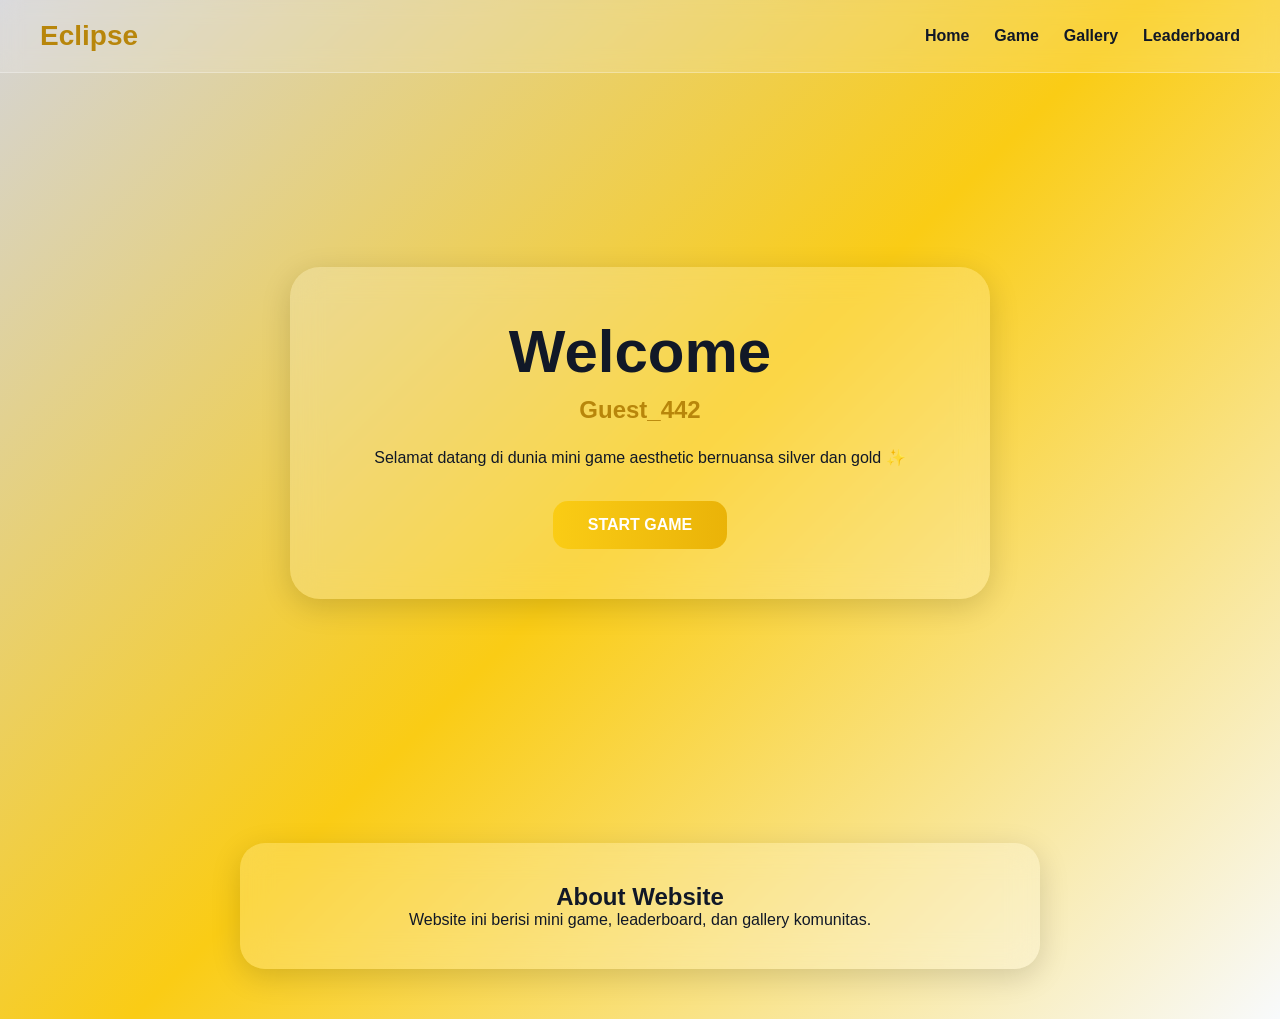
<file: index.html>
<!DOCTYPE html>
<html lang="id">
<head>
    <meta charset="UTF-8">
    <meta name="viewport"
    content="width=device-width, initial-scale=1.0">

    <title>Golden Silver World</title>

    <link rel="stylesheet"
    href="css/style.css">
</head>
<body>

    <!-- NAVBAR -->

    <nav>

        <div class="logo">
            Eclipse
        </div>

        <div class="nav-links">
            <a href="index.html">Home</a>
            <a href="game.html">Game</a>
            <a href="#">Gallery</a>
            <a href="#">Leaderboard</a>
        </div>

    </nav>

    <!-- HERO -->

    <section class="hero">

        <div class="hero-card">

            <h1>
                Welcome
            </h1>

            <h2 id="guestName">
                Guest
            </h2>

            <p>
                Selamat datang di dunia
                mini game aesthetic
                bernuansa silver dan gold ✨
            </p>

            <a href="game.html">
                <button>
                    START GAME
                </button>
            </a>

        </div>

    </section>

    <!-- ABOUT -->

    <section class="about">

        <div class="about-card">

            <h2>
                About Website
            </h2>

            <p>
                Website ini berisi
                mini game, leaderboard,
                dan gallery komunitas.
            </p>

        </div>

    </section>

    <script src="js/guest.js"></script>

</body>
</html>
</file>
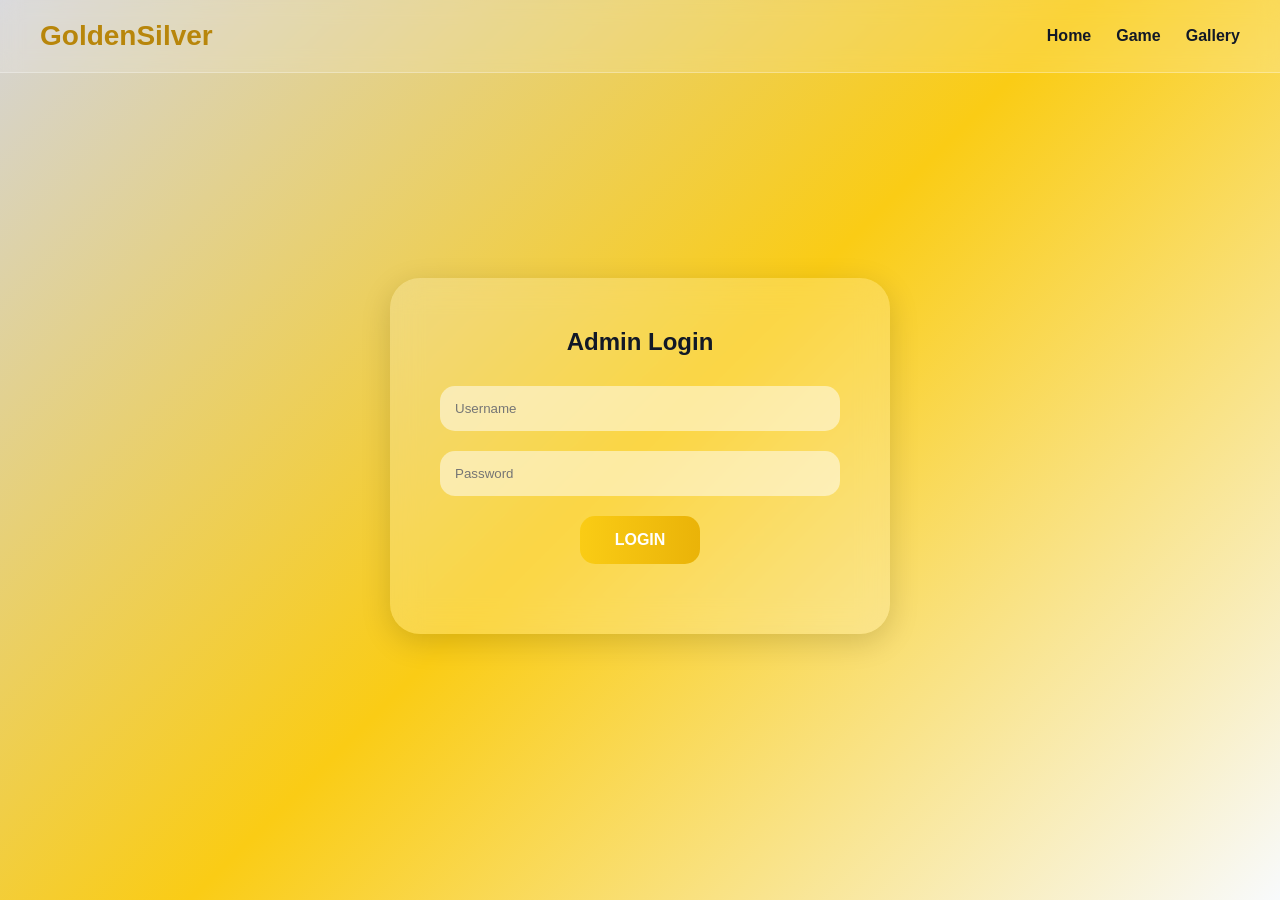
<file: admin.html>
<!DOCTYPE html>
<html lang="id">
<head>

    <meta charset="UTF-8">

    <meta name="viewport"
    content="width=device-width,
    initial-scale=1.0">

    <title>Admin Panel</title>

    <link rel="stylesheet"
    href="css/style.css">

    <link rel="stylesheet"
    href="css/admin.css">

</head>
<body>


    <nav>

        <div class="logo">
            GoldenSilver
        </div>

        <div class="nav-links">

            <a href="index.html">
                Home
            </a>

            <a href="game.html">
                Game
            </a>

            <a href="gallery.html">
                Gallery
            </a>

        </div>

    </nav>


    <section class="admin-container">

        <div class="admin-card">

            <h1>
                Admin Login
            </h1>

            <input
            type="text"
            id="username"
            placeholder="Username">

            <input
            type="password"
            id="password"
            placeholder="Password">

            <button onclick="loginAdmin()">
                LOGIN
            </button>

            <p id="loginStatus"></p>

        </div>

    </section>

    <script src="js/admin.js"></script>

</body>
</html>
</file>
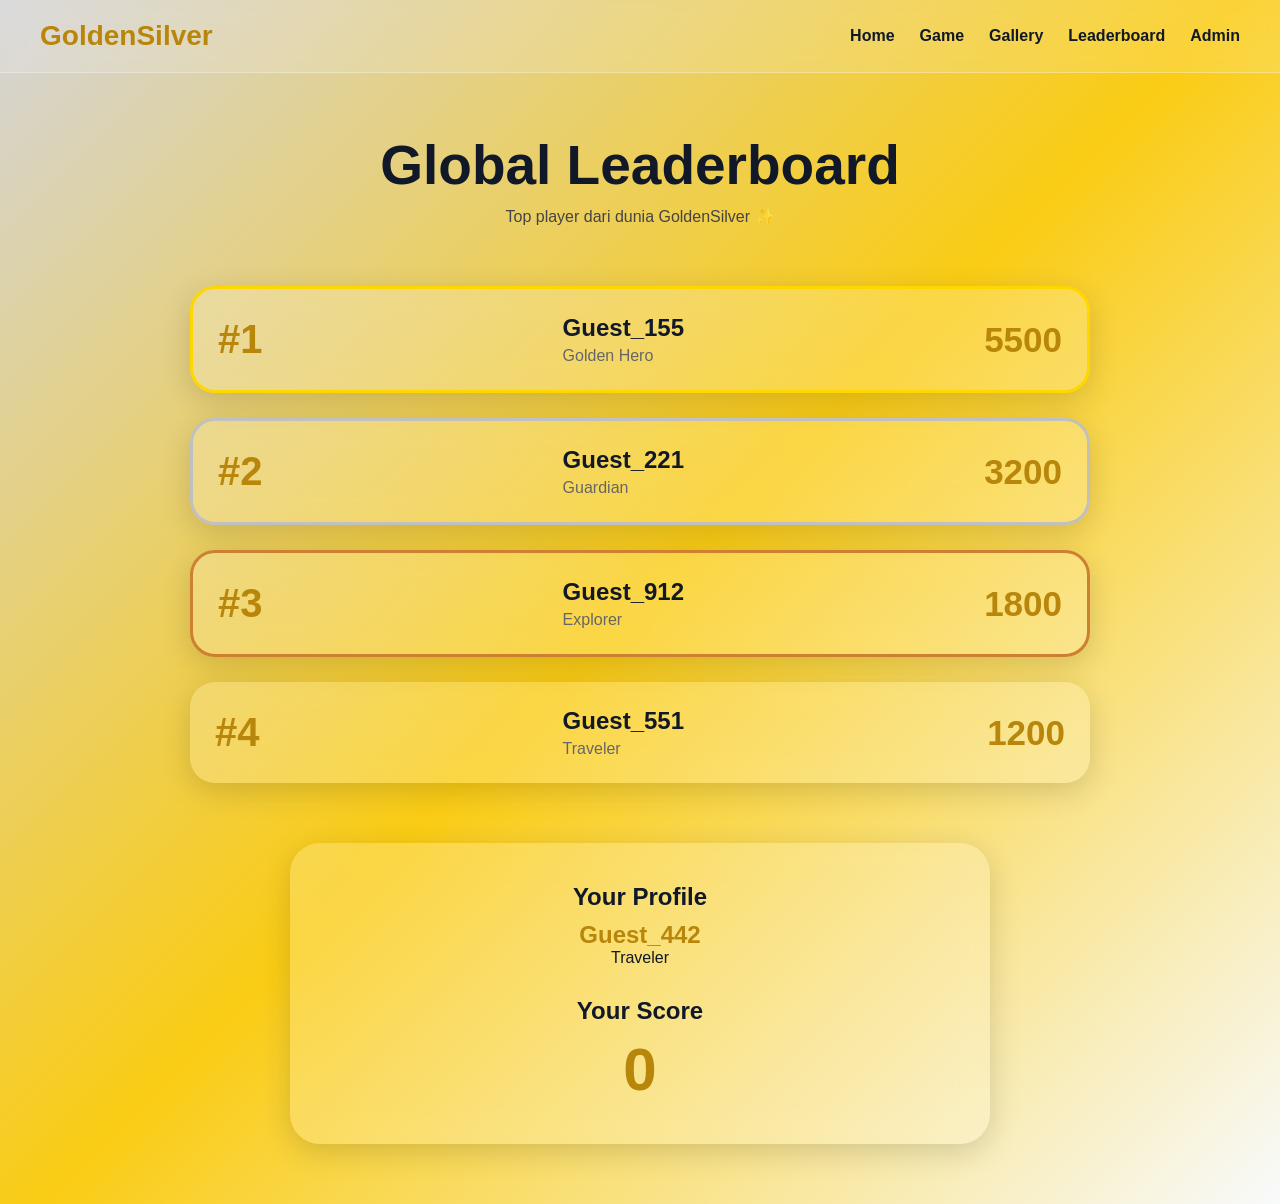
<file: leaderboard.html>
<!DOCTYPE html>
<html lang="id">
<head>

    <meta charset="UTF-8">

    <meta name="viewport"
    content="width=device-width,
    initial-scale=1.0">

    <title>Leaderboard</title>

    <link rel="stylesheet"
    href="css/style.css">

    <link rel="stylesheet"
    href="css/leaderboard.css">

</head>
<body>

    <!-- NAVBAR -->

    <nav>

        <div class="logo">
            GoldenSilver
        </div>

        <div class="nav-links">

            <a href="index.html">
                Home
            </a>

            <a href="game.html">
                Game
            </a>

            <a href="gallery.html">
                Gallery
            </a>

            <a href="leaderboard.html">
                Leaderboard
            </a>

            <a href="admin.html">
                Admin
            </a>

        </div>

    </nav>

    <!-- HEADER -->

    <section class="leaderboard-header">

        <h1>
            Global Leaderboard
        </h1>

        <p>
            Top player dari dunia
            GoldenSilver ✨
        </p>

    </section>

    <!-- LEADERBOARD -->

    <section class="leaderboard-container">

        <!-- RANK 1 -->

        <div class="leaderboard-card top1">

            <div class="rank">
                #1
            </div>

            <div class="player-info">

                <h2>
                    Guest_155
                </h2>

                <p>
                    Golden Hero
                </p>

            </div>

            <div class="score">
                5500
            </div>

        </div>

        <!-- RANK 2 -->

        <div class="leaderboard-card top2">

            <div class="rank">
                #2
            </div>

            <div class="player-info">

                <h2>
                    Guest_221
                </h2>

                <p>
                    Guardian
                </p>

            </div>

            <div class="score">
                3200
            </div>

        </div>

        <!-- RANK 3 -->

        <div class="leaderboard-card top3">

            <div class="rank">
                #3
            </div>

            <div class="player-info">

                <h2>
                    Guest_912
                </h2>

                <p>
                    Explorer
                </p>

            </div>

            <div class="score">
                1800
            </div>

        </div>

        <!-- RANK 4 -->

        <div class="leaderboard-card">

            <div class="rank">
                #4
            </div>

            <div class="player-info">

                <h2>
                    Guest_551
                </h2>

                <p>
                    Traveler
                </p>

            </div>

            <div class="score">
                1200
            </div>

        </div>

    </section>

    <!-- PLAYER -->

    <section class="your-rank">

        <div class="your-rank-card">

            <h2>
                Your Profile
            </h2>

            <h1 id="playerName">
                Guest
            </h1>

            <p id="playerRole">
                Traveler
            </p>

            <div class="your-score">

                <h2>
                    Your Score
                </h2>

                <h1 id="playerScore">
                    0
                </h1>

            </div>

        </div>

    </section>

    <script src="js/leaderboard.js"></script>

</body>
</html>
</file>
<file: css/style.css>
*{
    margin:0;
    padding:0;
    box-sizing:border-box;
    font-family:Arial;
}

body{
    min-height:100vh;
    background:
    linear-gradient(
    135deg,
    #d4d4d8,
    #facc15,
    #f8fafc
    );
    color:#111827;
}

nav{
    width:100%;
    padding:20px 40px;
    display:flex;
    justify-content:space-between;
    align-items:center;
    backdrop-filter:blur(10px);
    background:
    rgba(255,255,255,0.15);
    border-bottom:
    1px solid rgba(255,255,255,0.3);
}

.logo{
    font-size:28px;
    font-weight:bold;
    color:#b8860b;
}

.nav-links{
    display:flex;
    gap:25px;
}

.nav-links a{
    text-decoration:none;
    color:#111827;
    font-weight:bold;
    transition:0.3s;
}

.nav-links a:hover{
    color:#b8860b;
}

.hero{
    display:flex;
    justify-content:center;
    align-items:center;
    min-height:80vh;
}

.hero-card{
    width:90%;
    max-width:700px;
    padding:50px;
    border-radius:30px;
    text-align:center;
    background:
    rgba(255,255,255,0.2);
    backdrop-filter:blur(15px);
    box-shadow:
    0 8px 30px rgba(0,0,0,0.15);
}

.hero-card h1{
    font-size:60px;
    margin-bottom:10px;
}

.hero-card h2{
    color:#b8860b;
    margin-bottom:20px;
}

.hero-card p{
    margin-bottom:30px;
    line-height:1.7;
}

button{
    padding:15px 35px;
    border:none;
    border-radius:15px;
    background:
    linear-gradient(
    90deg,
    #facc15,
    #eab308
    );

    color:white;
    font-weight:bold;
    font-size:16px;
    cursor:pointer;
    transition:0.3s;
}

button:hover{
    transform:scale(1.05);
}

.about{
    padding:50px;
}

.about-card{
    width:90%;
    max-width:800px;
    margin:auto;
    padding:40px;
    border-radius:25px;
    background:
    rgba(255,255,255,0.2);
    backdrop-filter:blur(15px);
    box-shadow:
    0 8px 30px rgba(0,0,0,0.15);
    text-align:center;
}
</file>
<file: css/admin.css>
.admin-container{

    display:flex;

    justify-content:center;

    align-items:center;

    min-height:85vh;
}

.admin-card{

    width:90%;

    max-width:500px;

    padding:50px;

    border-radius:30px;

    text-align:center;

    background:
    rgba(255,255,255,0.2);

    backdrop-filter:blur(15px);

    box-shadow:
    0 8px 30px rgba(0,0,0,0.15);
}

.admin-card h1{

    margin-bottom:30px;
}

.admin-card input{

    width:100%;

    padding:15px;

    margin-bottom:20px;

    border:none;

    border-radius:15px;

    outline:none;

    background:
    rgba(255,255,255,0.5);
}

#loginStatus{

    margin-top:20px;

    font-weight:bold;

    color:#b8860b;
}
</file>
<file: css/leaderboard.css>
.leaderboard-header{
    text-align:center;
    padding:60px 20px;
}

.leaderboard-header h1{
    font-size:55px;
    margin-bottom:10px;
}

.leaderboard-header p{
    color:#444;
}

.leaderboard-container{
    width:90%;
    max-width:900px;
    margin:auto;
    display:flex;
    flex-direction:column;
    gap:25px;
}

.leaderboard-card{
    display:flex;
    justify-content:space-between;
    align-items:center;
    padding:25px;
    border-radius:25px;
    background:
    rgba(255,255,255,0.2);
    backdrop-filter:blur(15px);
    box-shadow:
    0 8px 30px rgba(0,0,0,0.15);
    transition:0.3s;
}

.leaderboard-card:hover{
    transform:scale(1.02);
}

.top1{
    border:
    3px solid gold;
}

.top2{
    border:
    3px solid silver;
}

.top3{
    border:
    3px solid #cd7f32;
}

.rank{
    font-size:40px;
    font-weight:bold;
    color:#b8860b;
}

.player-info h2{
    margin-bottom:5px;
}

.player-info p{
    color:#666;
}


.score{

    font-size:35px;

    font-weight:bold;

    color:#b8860b;
}


.your-rank{
    padding:60px 20px;
}

.your-rank-card{
    width:90%;
    max-width:700px;
    margin:auto;
    text-align:center;
    padding:40px;
    border-radius:30px;
    background:
    rgba(255,255,255,0.2);
    backdrop-filter:blur(15px);
    box-shadow:
    0 8px 30px rgba(0,0,0,0.15);
}

.your-rank-card h1{
    margin-top:10px;
    color:#b8860b;
}

.your-score{
    margin-top:30px;
}

.your-score h1{
    font-size:60px;
}
</file>
